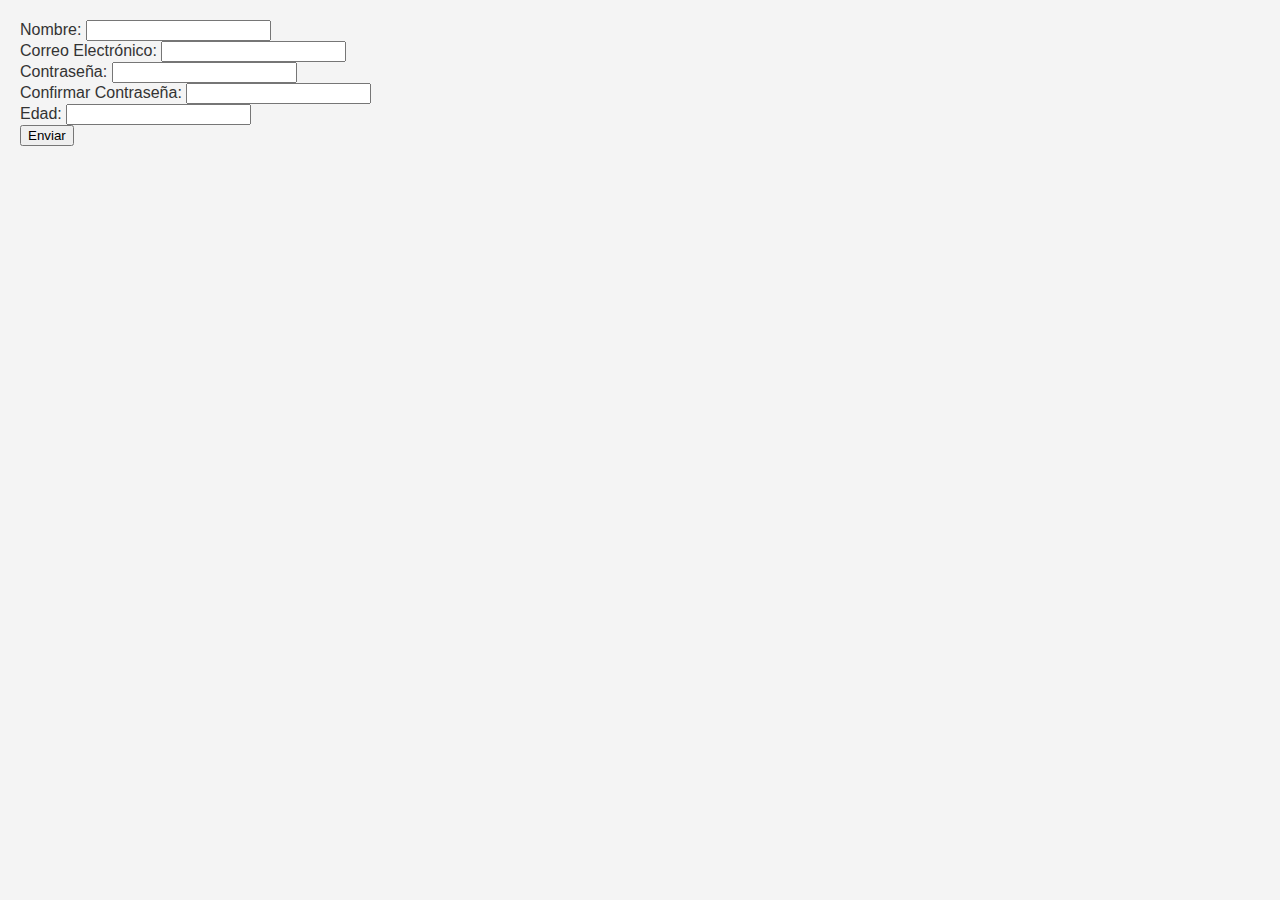
<file: index6.html>
<!DOCTYPE html>
<html lang="en">
<head>
    <meta charset="UTF-8">
    <meta name="viewport" content="width=device-width, initial-scale=1.0">
    <title>Document</title>
    <link rel="stylesheet" href="style6.css">
</head>
<body>
    <div class="cotainer"> 
    <form id="miFormulario">
 <label for="nombre">Nombre:</label>
 <input type="text" id="nombre" name="nombre" required>
 <span id="mensajeError" style="color: red;"></span><br>
 

 <label for="correo">Correo Electrónico:</label>
 <input type="email" id="correo" name="correo" required>
 <span id="correoerroneo" style="color: red;"></span><br>

<label for="contraseña">Contraseña:</label>
<input type="password" id="contraseña" name="contraseña" required>
<span id="contraseñainvalida" style="color: red;"></span><br>

<label for="ConfirmarContraseña">Confirmar Contraseña:</label>
<input type="password" id="contraseña" name="contraseña" required>
<span id="ConfirmarContraseñaInvalidad" style="color: red;"></span><br>

<label for="edad">Edad:</label> <input type="number"
id="edad" name="edad" required> 
<span id="edadnopermitida" style="color:
red;"></span> <br>
<button type="submit">Enviar</button> 

</form>
    </div>    


</body>
<script src="script6.js"></script>








</html>
</file>
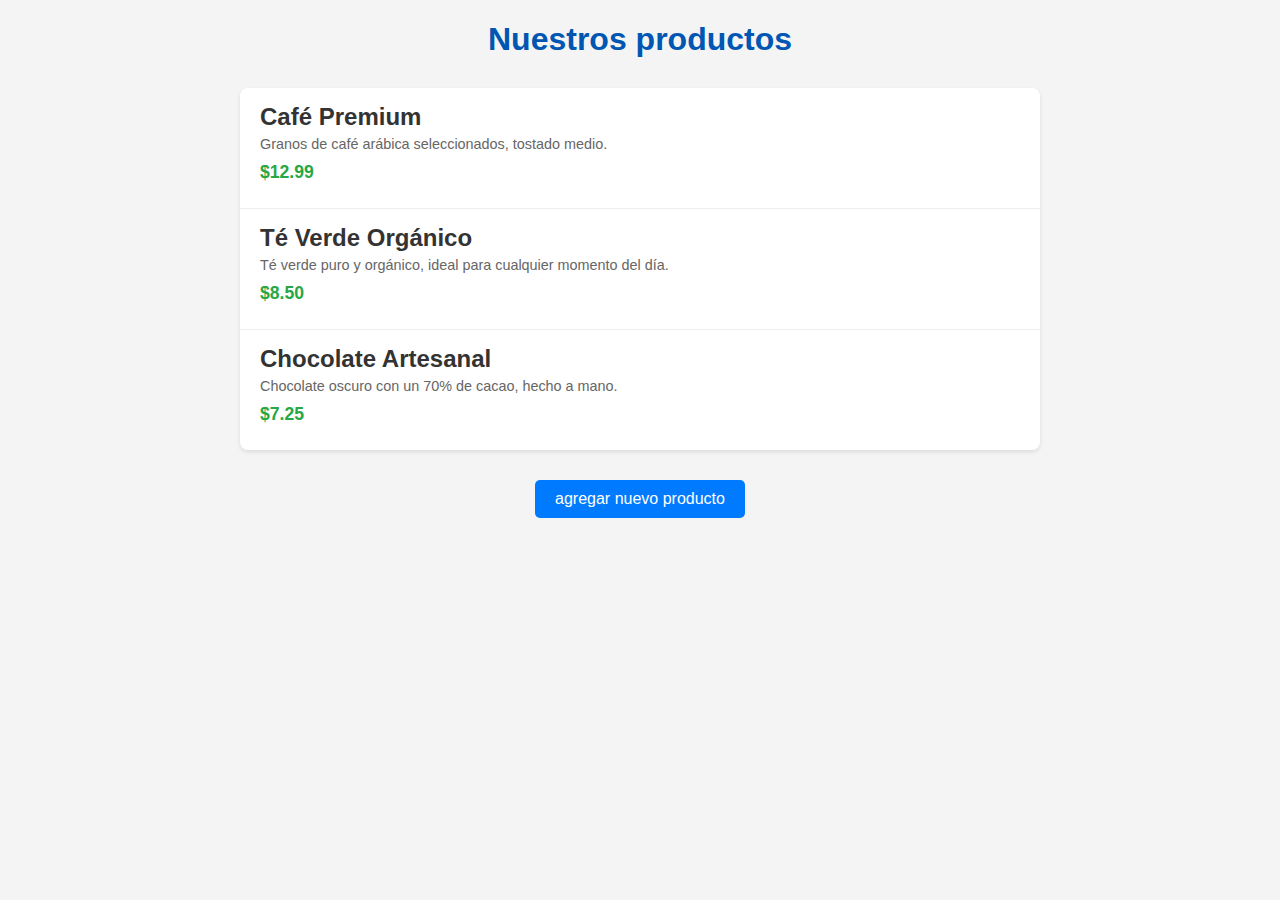
<file: index7.html>
<!DOCTYPE html>
<html lang="es">
<head>
    <meta charset="UTF-8">
    <meta name="viewport" content="width=device-width, initial-scale=1.0">
    <title>listadeproductos</title>
    <link rel="stylesheet" href="style7.css">
</head>
<body>
    <h1>Nuestros productos</h1>
    <ul id="lista-productos"></ul>
 
    <button id="agregar-producto"> agregar nuevo producto</button> 
 
    <script src="script7.js"></script> 
</body>

</html>
</file>
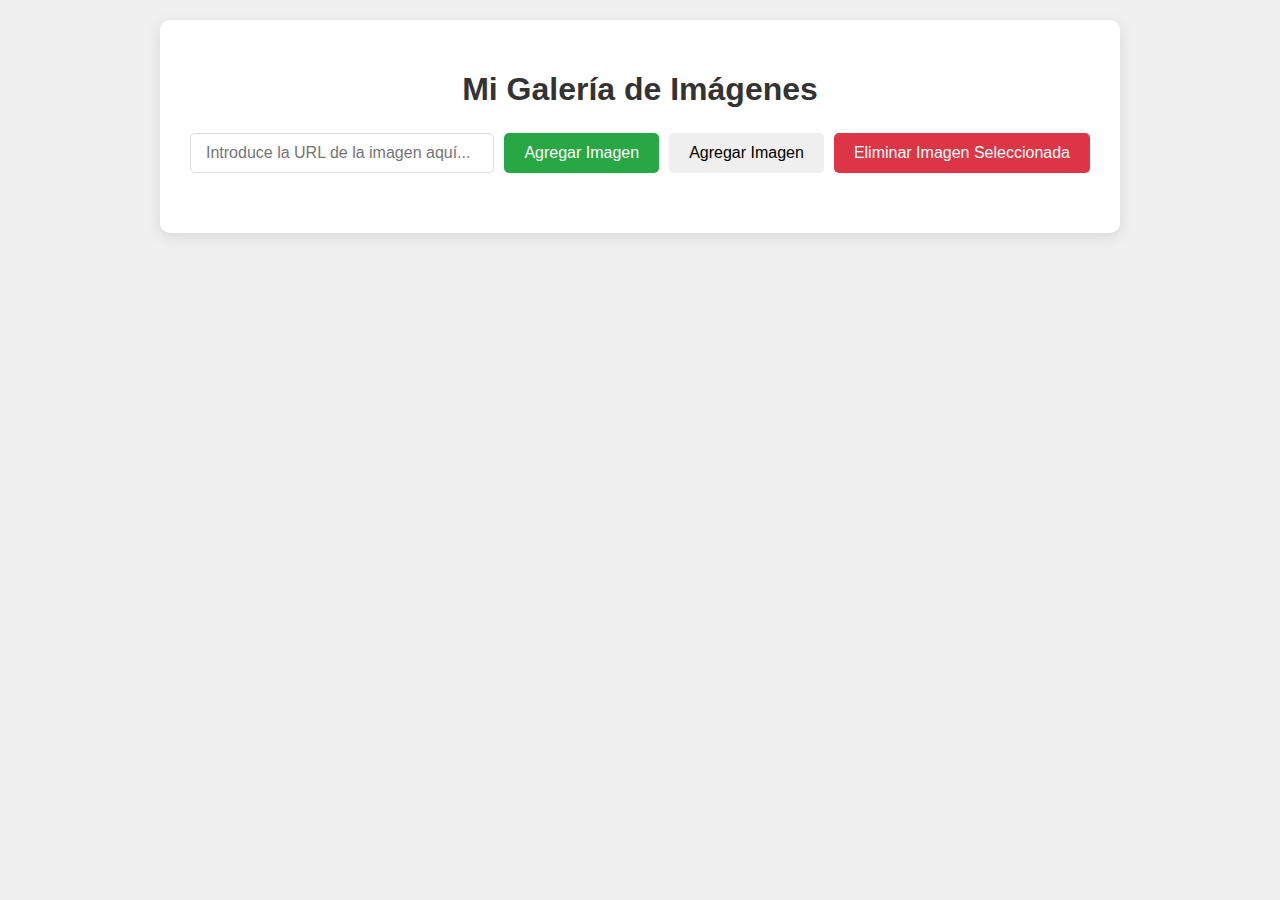
<file: ndex5.html>
<!DOCTYPE html>
<html lang="es">
<head>
    <meta charset="UTF-8">
    <meta name="viewport" content="width=device-width, initial-scale=1.0">
    <title>Galería de Imágenes Interactiva</title>
    <link rel="stylesheet" href="styles5.css">
</head>
<body>
    <div class="container">
        <h1>Mi Galería de Imágenes</h1>

        <div class="controls">
            <input type="url" id="imageUrl" placeholder="Introduce la URL de la imagen aquí...">
            <button   id="addImageBtn">Agregar Imagen</button>
            <button   id="submit">Agregar Imagen</button>
            <button id="deleteImageBtn">Eliminar Imagen Seleccionada</button>
        </div>

        <div class="image-gallery" id="imageGallery">
            </div>
    </div>

    <script src="script.js"></script>
</body>
</html>
</file>
<file: style6.css>
body {
    font-family: Arial, sans-serif;
    margin: 20px;
    background-color: #f4f4f4;
    color: #333;
}

container {
.formulario{
    list-style: none;
    padding: 0;
    max-width: 800px;
    margin: 0 auto;
    background-color: #fff;
    border-radius: 8px;
    box-shadow: 0 2px 4px rgba(0, 0, 0, 0.1);
    border-bottom: 1px solid #eee;
    font-size: 0.9em;    
    font-weight: bold;
    display: block;
    cursor: pointer;
    font-size: 1em;
    transition: background-color 0.3s ease;
    border: none;   display: flex;
    width: 50px;
    height: 50px;
    border: 1px solid;
    justify-content: center;
    align-content: center;


}}
</file>
<file: style7.css>
body {
    font-family: Arial, sans-serif;
    margin: 20px;
    background-color: #f4f4f4;
    color: #333;
}

h1 {
    color: #0056b3;
    text-align: center;
    margin-bottom: 30px;
}

#lista-productos {
    list-style: none;
    padding: 0;
    max-width: 800px;
    margin: 0 auto;
    background-color: #fff;
    border-radius: 8px;
    box-shadow: 0 2px 4px rgba(0, 0, 0, 0.1);
}

.producto-item {
    padding: 15px 20px;
    border-bottom: 1px solid #eee;
}

.producto-item:last-child {
    border-bottom: none;
}

.producto-item h2 {
    margin: 0 0 5px 0;
    color: #333;
}

.producto-item p {
    margin: 0 0 10px 0;
    font-size: 0.9em;
    color: #666;
}

.producto-item .precio {
    font-weight: bold;
    color: #28a745;
    font-size: 1.1em;
}

#agregar-producto {
    display: block;
    margin: 30px auto;
    padding: 10px 20px;
    background-color: #007bff;
    color: white;
    border: none;
    border-radius: 5px;
    cursor: pointer;
    font-size: 1em;
    transition: background-color 0.3s ease;
}

#agregar-producto:hover {
    background-color: #0056b3;
}
</file>
<file: styles5.css>
body {
    font-family: Arial, sans-serif;
    display: flex;
    justify-content: center;
    align-items: flex-start;
    min-height: 100vh;
    background-color: #f0f0f0;
    margin: 0;
    padding: 20px;
    box-sizing: border-box;
}

.container {
    background-color: #fff;
    padding: 30px;
    border-radius: 10px;
    box-shadow: 0 4px 15px rgba(0, 0, 0, 0.1);
    width: 100%;
    max-width: 900px;
    text-align: center;
}

h1 {
    color: #333;
    margin-bottom: 25px;
}

.controls {
    margin-bottom: 30px;
    display: flex;
    flex-wrap: wrap;
    justify-content: center;
    gap: 10px;
}

input[type="url"] {
    flex-grow: 1;
    padding: 10px 15px;
    border: 1px solid #ddd;
    border-radius: 5px;
    font-size: 1rem;
    min-width: 250px;
}

button {
    padding: 10px 20px;
    border: none;
    border-radius: 5px;
    cursor: pointer;
    font-size: 1rem;
    transition: background-color 0.3s ease;
}

#addImageBtn {
    background-color: #28a745;
    color: white;
}

#addImageBtn:hover {
    background-color: #218838;
}

#deleteImageBtn {
    background-color: #dc3545;
    color: white;
}

#deleteImageBtn:hover {
    background-color: #c82333;
}

.image-gallery {
    display: grid;
    grid-template-columns: repeat(auto-fill, minmax(150px, 1fr));
    gap: 15px;
    justify-content: center;
    align-items: flex-start;
}

.image-item {
    border: 1px solid #eee;
    border-radius: 8px;
    overflow: hidden;
    cursor: pointer;
    box-shadow: 0 2px 8px rgba(0, 0, 0, 0.05);
    transition: transform 0.2s ease, box-shadow 0.2s ease, border-color 0.2s ease;
    position: relative; /* For animation */
}

.image-item img {
    width: 100%;
    height: 150px; /* Fixed height for consistency */
    object-fit: cover; /* Ensures images cover the area without distortion */
    display: block;
    transition: transform 0.2s ease;
}

.image-item:hover {
    transform: translateY(-3px);
    box-shadow: 0 6px 15px rgba(0, 0, 0, 0.1);
}

.image-item.selected {
    border: 3px solid #007bff; /* Highlight color */
    box-shadow: 0 0 15px rgba(0, 123, 255, 0.5);
    transform: scale(1.02); /* Slight scale for emphasis */
}

/* Animations (Optional) */
@keyframes fadeIn {
    from { opacity: 0; transform: translateY(20px); }
    to { opacity: 1; transform: translateY(0); }
}

@keyframes fadeOut {
    from { opacity: 1; transform: scale(1); }
    to { opacity: 0; transform: scale(0.8); }
}

.image-item.entering {
    animation: fadeIn 0.5s ease-out;
}

.image-item.leaving {
    animation: fadeOut 0.5s ease-out forwards;
}
</file>
